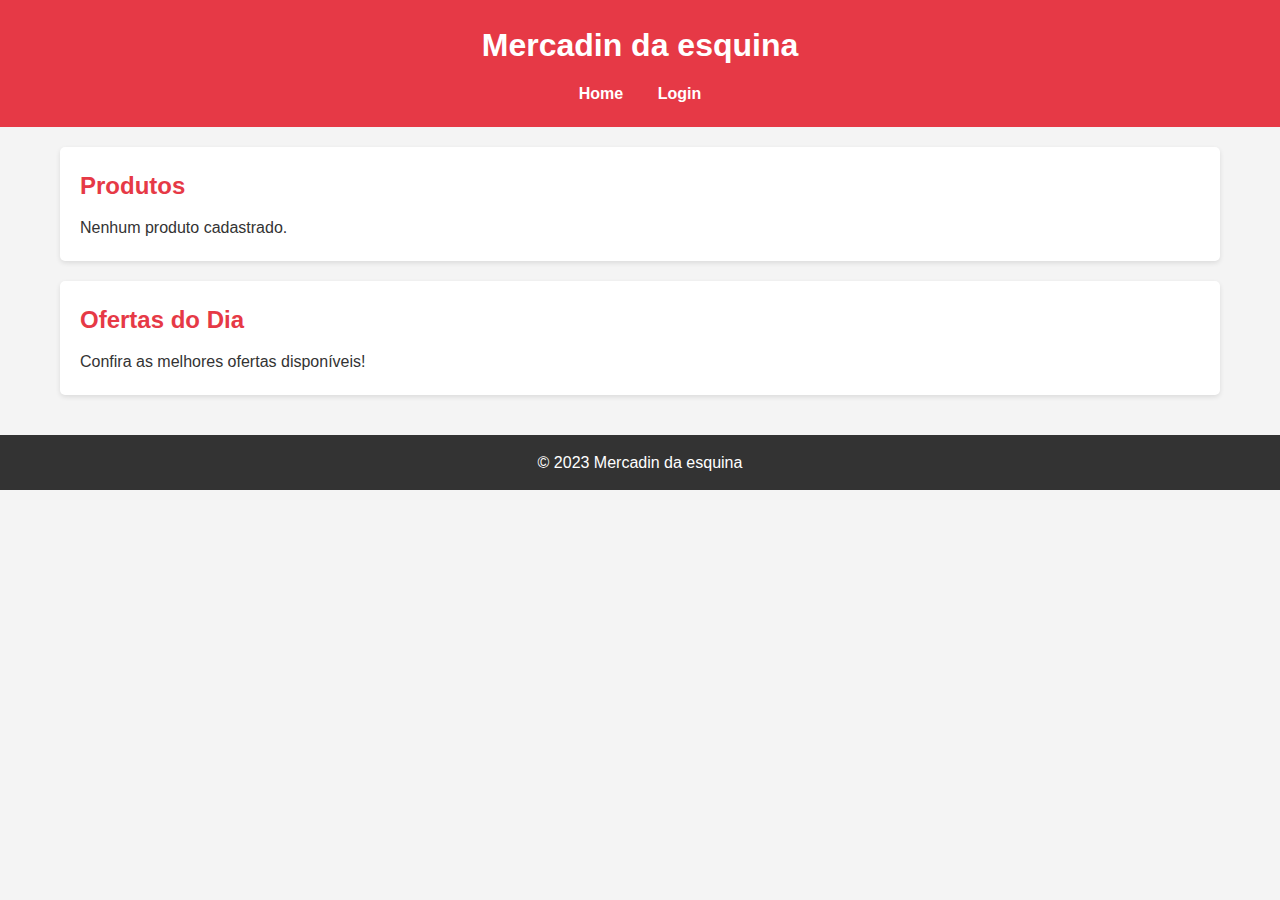
<file: mercadinho-main/index.html>
<!DOCTYPE html>
<html lang="pt-BR">
<head>
    <meta charset="UTF-8">
    <meta name="viewport" content="width=device-width, initial-scale=1.0">
    <title>Super Muffato</title>
    <link rel="stylesheet" href="style.css">
</head>
<body>
    <header>
        <h1>Mercadin da esquina</h1>
        <nav>
            <ul>
                <li><a href="index.html">Home</a></li>
                <li><a href="login.html">Login</a></li>

            </ul>
        </nav>
    </header>

    <main>
        <section id="produtos">
            <h2>Produtos</h2>
            <div class="produto">
                <h3>Produto 1</h3>
                <p>Descrição do Produto 1</p>
                <p>Preço: R$ 10,00</p>
            </div>
            <div class="produto">
                <h3>Produto 2</h3>
                <p>Descrição do Produto 2</p>
                <p>Preço: R$ 20,00</p>
            </div>
            <!-- Adicione mais produtos aqui -->
        </section>

        <section id="ofertas">
            <h2>Ofertas do Dia</h2>
            <p>Confira as melhores ofertas disponíveis!</p>
        </section>
    </main>

    <footer>
        <p>&copy; 2023 Mercadin da esquina</p>
    </footer>
    <script src="script.js"></script>
</body>
</html>
</file>
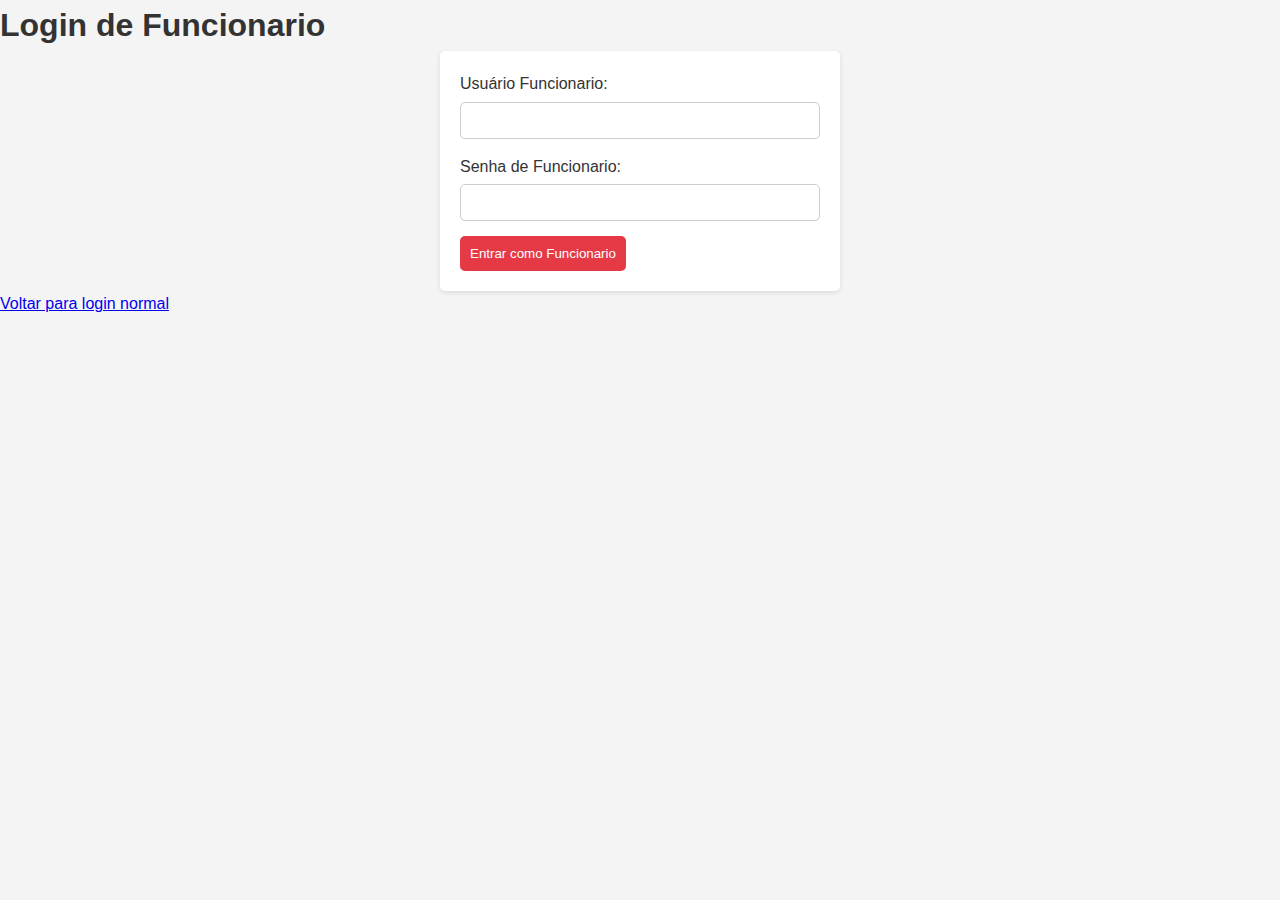
<file: mercadinho-main/admin.html>
<!DOCTYPE html>
<html lang="pt-BR">
<head>
    <meta charset="UTF-8">
    <meta name="viewport" content="width=device-width, initial-scale=1.0">
    <title>Login de Funcionario - Mercado da Esquina</title>
    <link rel="stylesheet" href="style.css">
</head>
<body>
    <div class="container">
        <h1>Login de Funcionario</h1>
        <form id="adminLoginForm">
            <label for="adminUsername">Usuário Funcionario:</label>
            <input type="text" id="adminUsername" required>
            <label for="adminPassword">Senha de Funcionario:</label>
            <input type="password" id="adminPassword" required>
            <a href="cadastro.html" id="adminLogin"><button type="submit">Entrar como Funcionario</button>
        </form>
        <div class="options">
            <a href="login.html">Voltar para login normal</a>
        </div>
    </div>
    <script src="adm.js"></script>
</body>
</html>
</file>
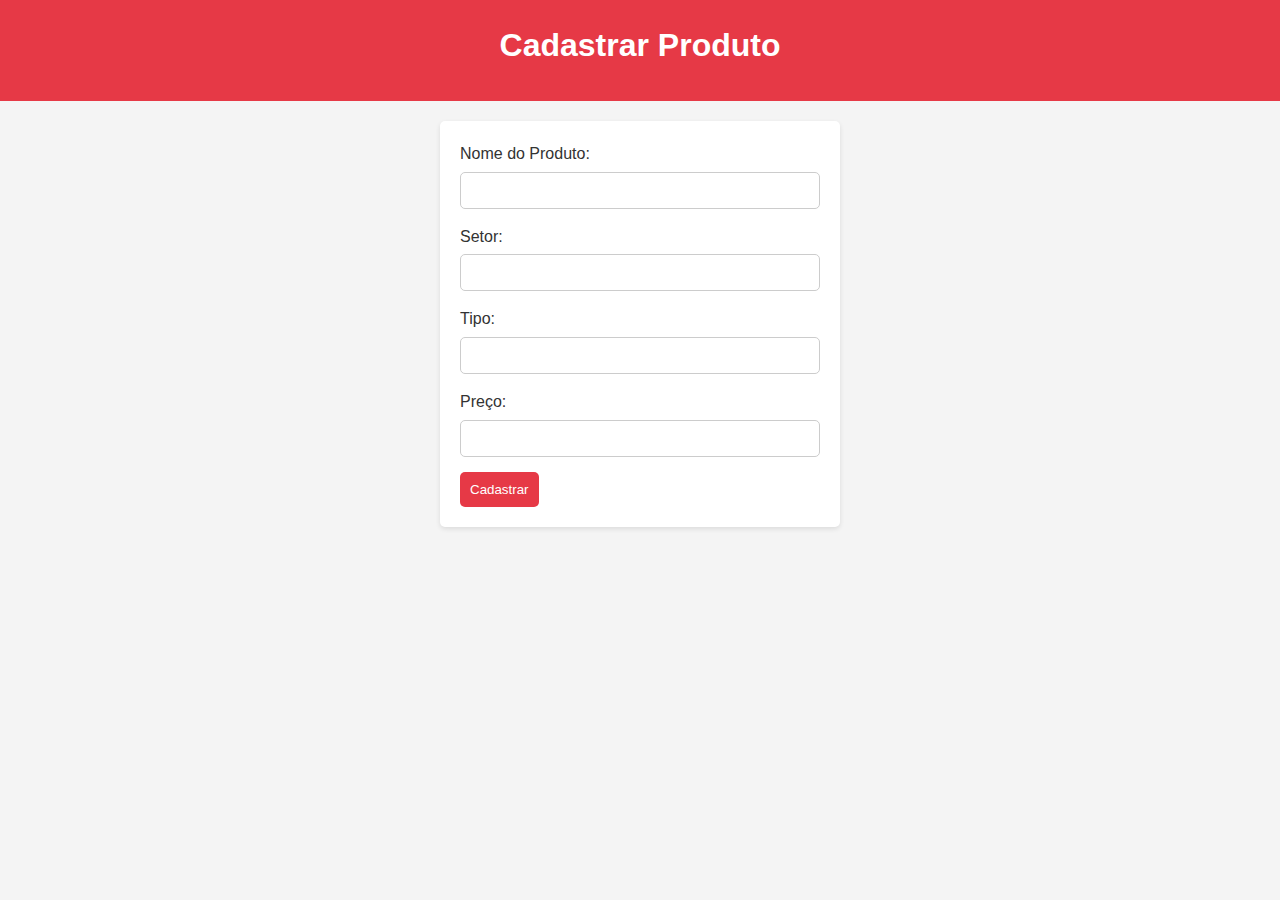
<file: mercadinho-main/cadastro.html>
<!DOCTYPE html>
<html lang="pt-BR">
<head>
    <meta charset="UTF-8">
    <meta name="viewport" content="width=device-width, initial-scale=1.0">
    <title>Cadastrar Produto - Super Muffato</title>
    <link rel="stylesheet" href="style.css">
</head>
<body>
    <header>
        <h1>Cadastrar Produto</h1>
    </header>

    <main>
        <form id="cadastroProdutoForm">
            <label for="nome">Nome do Produto:</label>
            <input type="text" id="nome" required>
        
            <label for="setor">Setor:</label>
            <input type="text" id="setor" required>
        
            <label for="tipo">Tipo:</label>
            <input type="text" id="tipo" required>
        
            <label for="preco">Preço:</label>
            <input type="number" id="preco" step="0.01" required>

            <button type="submit">Cadastrar</button>
        </form>
    </main>
    <script src="script.js"></script>
</body>
</html>
</file>
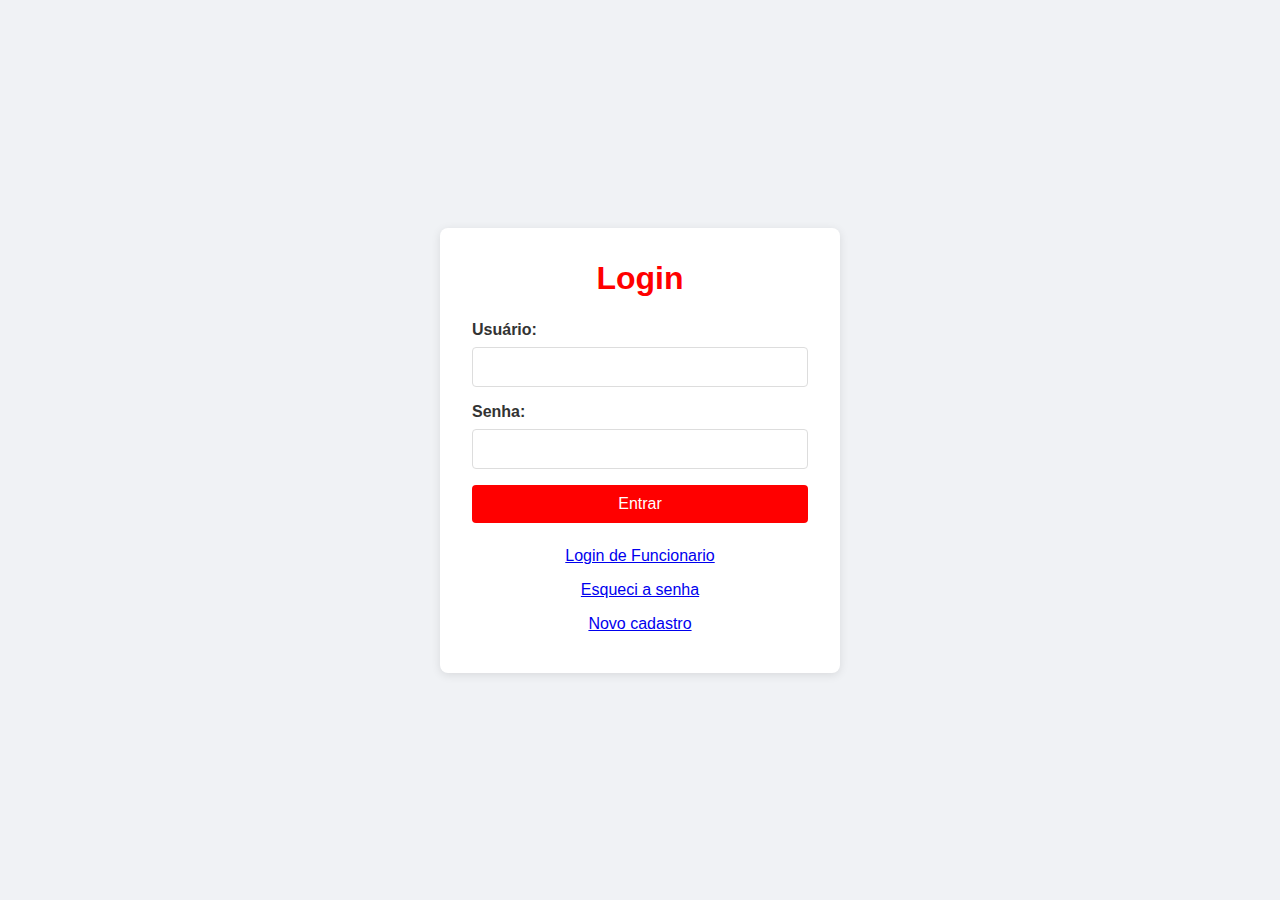
<file: mercadinho-main/login.html>
<!DOCTYPE html>
<html lang="pt-BR">
<head>
    <meta charset="UTF-8">
    <meta name="viewport" content="width=device-width, initial-scale=1.0">
    <title>Login - Mercado da Esquina</title>
    <link rel="stylesheet" href="login.css">
</head>
<body>
    <div class="container">
        <h1>Login</h1>
        <form id="loginForm">
            <label for="username">Usuário:</label>
            <input type="text" id="username" required>
            <label for="password">Senha:</label>
            <input type="password" id="password" required>
            <a href="index.html" id="adminLogin"></a> <button type="submit">Entrar</button>
        </form>
        <div class="options">
            <a href="admin.html" id="adminLogin">Login de Funcionario</a>
            <a href="senha.html" id="forgotPassword">Esqueci a senha</a>
            <a href="nova_conta.html" id="newAccount">Novo cadastro</a>
        </div>
    </div>
    <script src="script.js"></script>
</body>
</html>
</file>
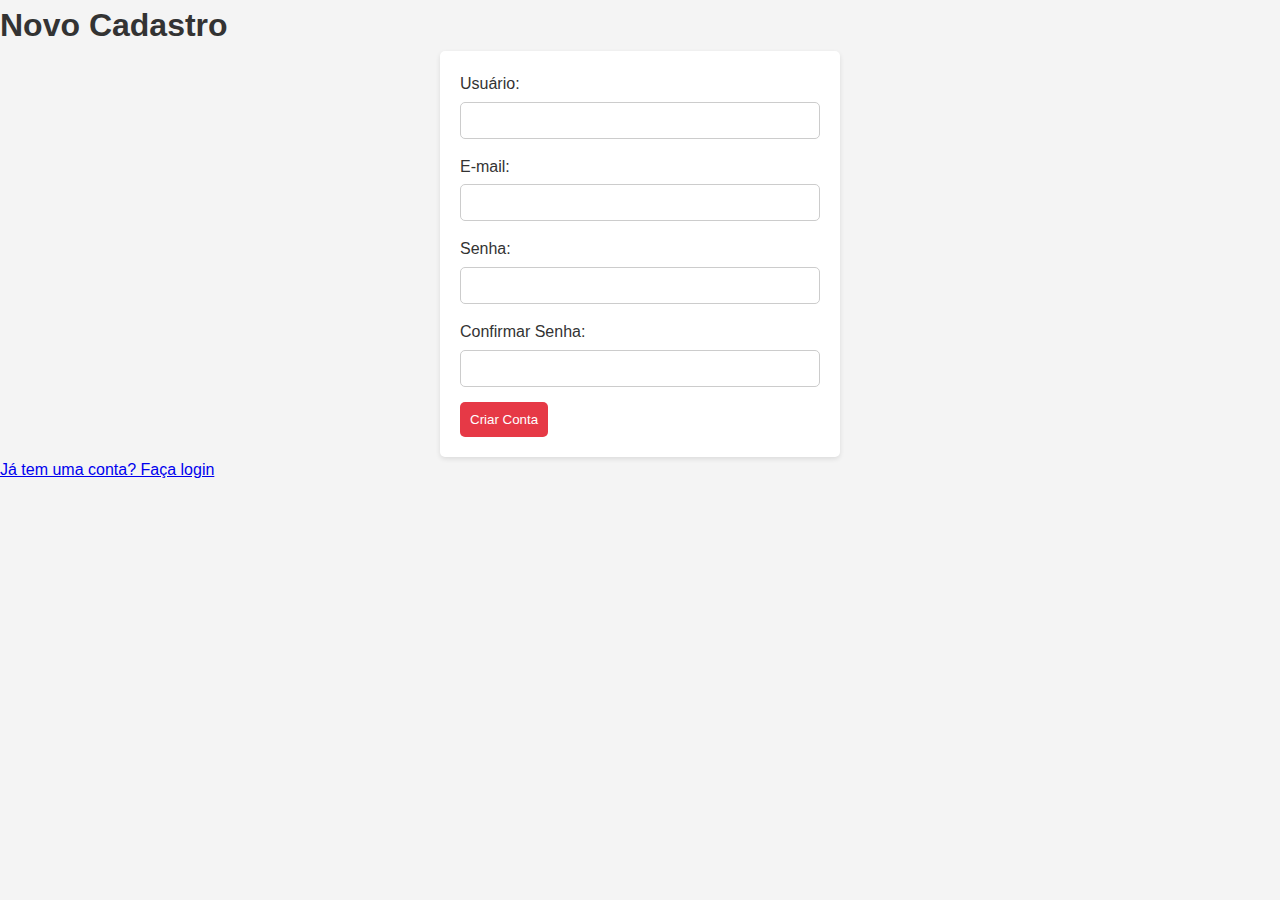
<file: mercadinho-main/nova_conta.html>
<!DOCTYPE html>
<html lang="pt-BR">
<head>
    <meta charset="UTF-8">
    <meta name="viewport" content="width=device-width, initial-scale=1.0">
    <title>Novo Cadastro - Mercado da Esquina</title>
    <link rel="stylesheet" href="style.css">
</head>
<body>
    <div class="container">
        <h1>Novo Cadastro</h1>
        <form id="newAccountForm">
            <label for="newUsername">Usuário:</label>
            <input type="text" id="newUsername" required>
            <label for="newEmail">E-mail:</label>
            <input type="email" id="newEmail" required>
            <label for="newPassword">Senha:</label>
            <input type="password" id="newPassword" required>
            <label for="confirmPassword">Confirmar Senha:</label>
            <input type="password" id="confirmPassword" required>
            <button type="submit">Criar Conta</button>
        </form>
        <div class="options">
            <a href="login.html">Já tem uma conta? Faça login</a>
        </div>
    </div>
    <script src="script.js"></script>
</body>
</html>
</file>
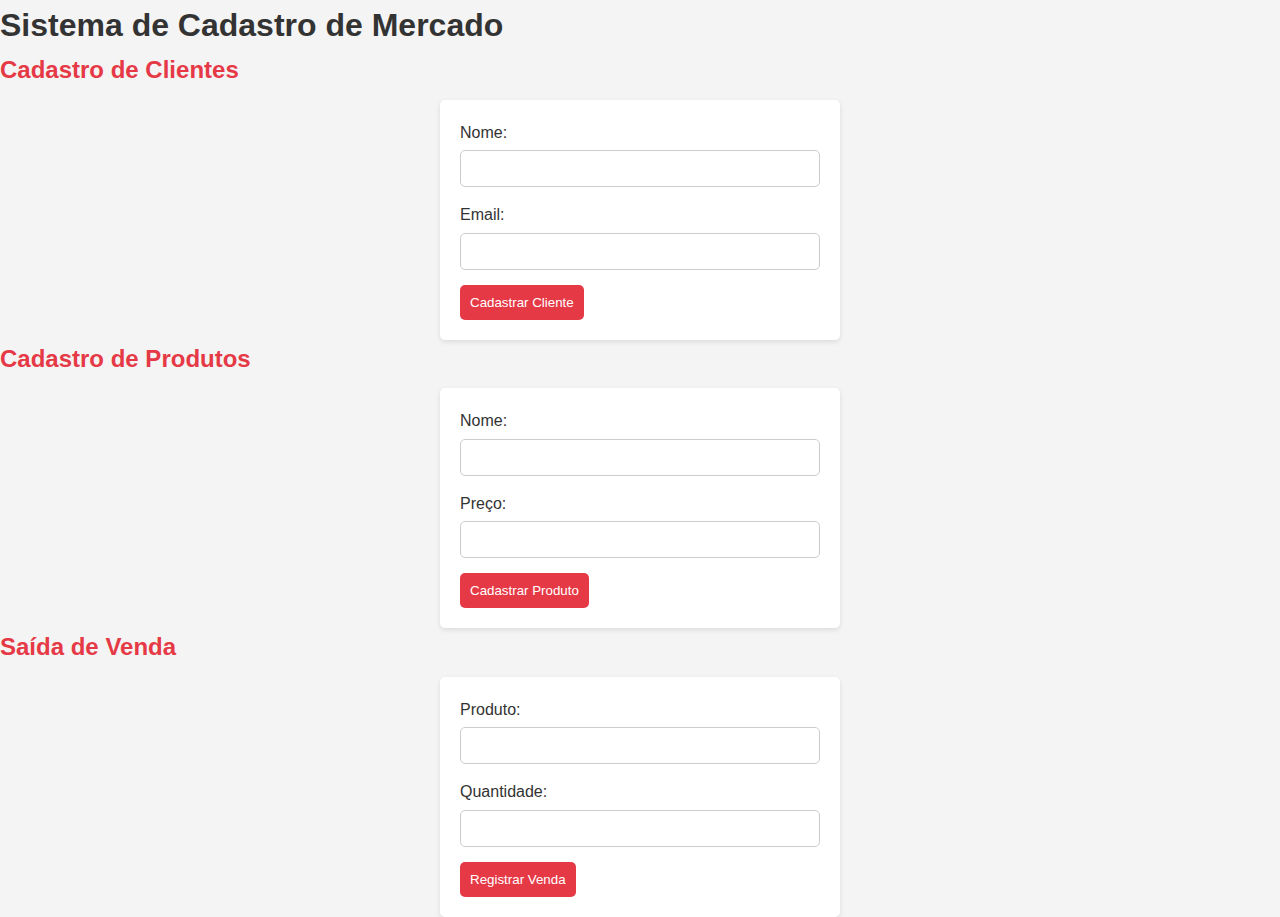
<file: mercadinho-main/principal.html>
<!DOCTYPE html>
<html lang="pt-BR">
<head>
    <meta charset="UTF-8">
    <meta name="viewport" content="width=device-width, initial-scale=1.0">
    <title>Cadastro de Mercado</title>
    <link rel="stylesheet" href="style.css">
</head>
<body>
    <h1>Sistema de Cadastro de Mercado</h1>

    <!-- Formulário de Cadastro de Clientes -->
    <h2>Cadastro de Clientes</h2>
    <form id="formClientes">
        <label for="nomeCliente">Nome:</label>
        <input type="text" id="nomeCliente" required>
        <label for="emailCliente">Email:</label>
        <input type="email" id="emailCliente" required>
        <button type="submit">Cadastrar Cliente</button>
    </form>
    <div id="clientesCadastrados"></div>

    <!-- Formulário de Cadastro de Produtos -->
    <h2>Cadastro de Produtos</h2>
    <form id="formProdutos">
        <label for="nomeProduto">Nome:</label>
        <input type="text" id="nomeProduto" required>
        <label for="precoProduto">Preço:</label>
        <input type="number" id="precoProduto" required>
        <button type="submit">Cadastrar Produto</button>
    </form>
    <div id="produtosCadastrados"></div>

    <!-- Formulário de Saída de Venda -->
    <h2>Saída de Venda</h2>
    <form id="formVendas">
        <label for="produtoVendido">Produto:</label>
        <input type="text" id="produtoVendido" required>
        <label for="quantidadeVendida">Quantidade:</label>
        <input type="number" id="quantidadeVendida" required>
        <button type="submit">Registrar Venda</button>
    </form>
    <div id="vendasRegistradas"></div>


</body>
</html>
</file>
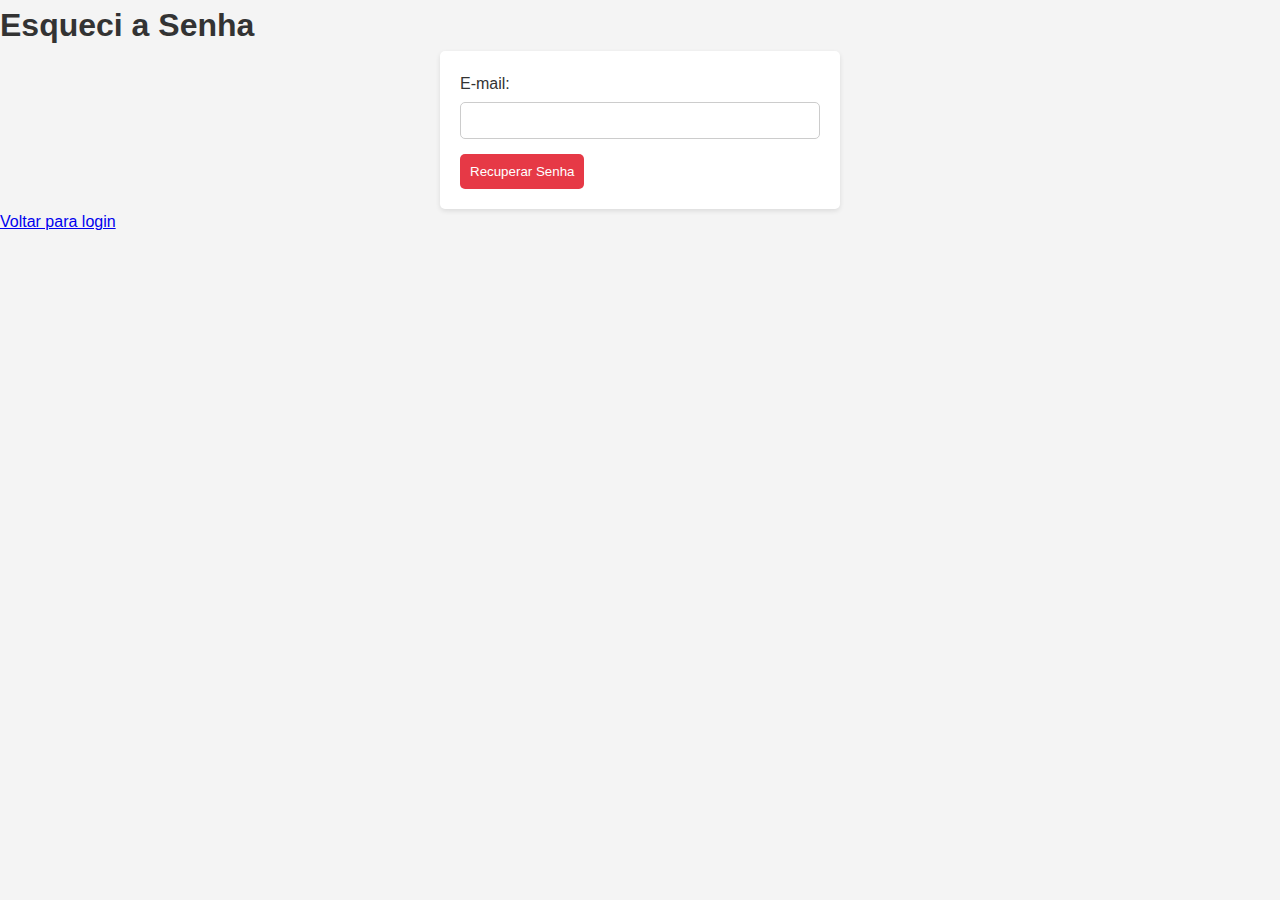
<file: mercadinho-main/senha.html>
<!DOCTYPE html>
<html lang="pt-BR">
<head>
    <meta charset="UTF-8">
    <meta name="viewport" content="width=device-width, initial-scale=1.0">
    <title>Esqueci a Senha - Mercado da Esquina</title>
    <link rel="stylesheet" href="style.css">
</head>
<body>
    <div class="container">
        <h1>Esqueci a Senha</h1>
        <form id="forgotPasswordForm">
            <label for="email">E-mail:</label>
            <input type="email" id="email" required>
            <button type="submit">Recuperar Senha</button>
        </form>
        <div class="options">
            <a href="login.html">Voltar para login</a>
        </div>
    </div>
    <script src="script.js"></script>
</body>
</html>
</file>
<file: mercadinho-main/style.css>
/* Reset básico */
* {
    margin: 0;
    padding: 0;
    box-sizing: border-box;
}

body {
    font-family: Arial, sans-serif;
    line-height: 1.6;
    background-color: #f4f4f4;
    color: #333;
}

/* Cabeçalho */
header {
    background-color: #e63946;
    color: white;
    padding: 20px 0;
    text-align: center;
}

header h1 {
    margin-bottom: 10px;
}

/* Navegação */
nav ul {
    list-style: none;
}

nav ul li {
    display: inline;
    margin: 0 15px;
}

nav ul li a {
    color: white;
    text-decoration: none;
    font-weight: bold;
}

/* Seções principais */
main {
    padding: 20px;
    max-width: 1200px;
    margin: auto;
}

section {
    background: white;
    margin-bottom: 20px;
    padding: 20px;
    border-radius: 5px;
    box-shadow: 0 2px 5px rgba(0, 0, 0, 0.1);
}

h2 {
    color: #e63946;
    margin-bottom: 10px;
}

/* Estilo dos produtos */
.produto {
    border: 1px solid #ddd;
    border-radius: 5px;
    padding: 10px;
    margin-bottom: 10px;
}

/* Formulários */
form {
    background: white;
    padding: 20px;
    border-radius: 5px;
    box-shadow: 0 2px 5px rgba(0, 0, 0, 0.1);
    max-width: 400px;
    margin: auto;
}

form label {
    display: block;
    margin-bottom: 5px;
}

form input {
    width: 100%;
    padding: 10px;
    margin-bottom: 15px;
    border: 1px solid #ccc;
    border-radius: 5px;
}

form button {
    background-color: #e63946;
    color: white;
    border: none;
    padding: 10px;
    border-radius: 5px;
    cursor: pointer;
}

form button:hover {
    background-color: #d62839;
}

/* Rodapé */
footer {
    background-color: #333;
    color: white;
    text-align: center;
    padding: 10px 0;
    position: relative;
    bottom: 0;
    width: 100%;
}

footer p {
    margin: 5px 0;
}
</file>
<file: mercadinho-main/login.css>
/* Resetando alguns estilos padrão */
* {
    margin: 0;
    padding: 0;
    box-sizing: border-box;
}

body {
    font-family: Arial, sans-serif;
    background-color: #f0f2f5;
    display: flex;
    justify-content: center;
    align-items: center;
    height: 100vh;
    color: #333;
}

.container {
    background-color: #ffffff;
    padding: 2rem;
    border-radius: 8px;
    box-shadow: 0 2px 10px rgba(0, 0, 0, 0.1);
    width: 100%;
    max-width: 400px;
}

h1 {
    text-align: center;
    color: red;
    margin-bottom: 1.5rem;
}

form {
    display: flex;
    flex-direction: column;
}

label {
    margin-bottom: 0.5rem;
    font-weight: bold;
}

input {
    padding: 10px;
    margin-bottom: 1rem;
    border: 1px solid #ddd;
    border-radius: 4px;
    font-size: 1rem;
}

button {
    background-color: red;
    color: white;
    padding: 10px;
    border: none;
    border-radius: 4px;
    font-size: 1rem;
    cursor: pointer;
    transition: background-color 0.3s ease;
}

button:hover {
    background-color: red;
}

.options {
    margin-top: 1rem;
    display: flex;
    flex-direction: column;
    align-items: center;
}

.options a {
    color: red text-decoration: none;
    margin: 0.5rem 0;
    transition: color 0.3s ease;
}

.options a:hover {
    color: red;
    text-decoration: underline;
}

/* Responsividade */
@media (max-width: 480px) {
    .container {
        width: 90%;
        padding: 1rem;
    }

    h1 {
        font-size: 1.5rem;
    }

    input,
    button {
        font-size: 0.9rem;
    }
}
</file>
